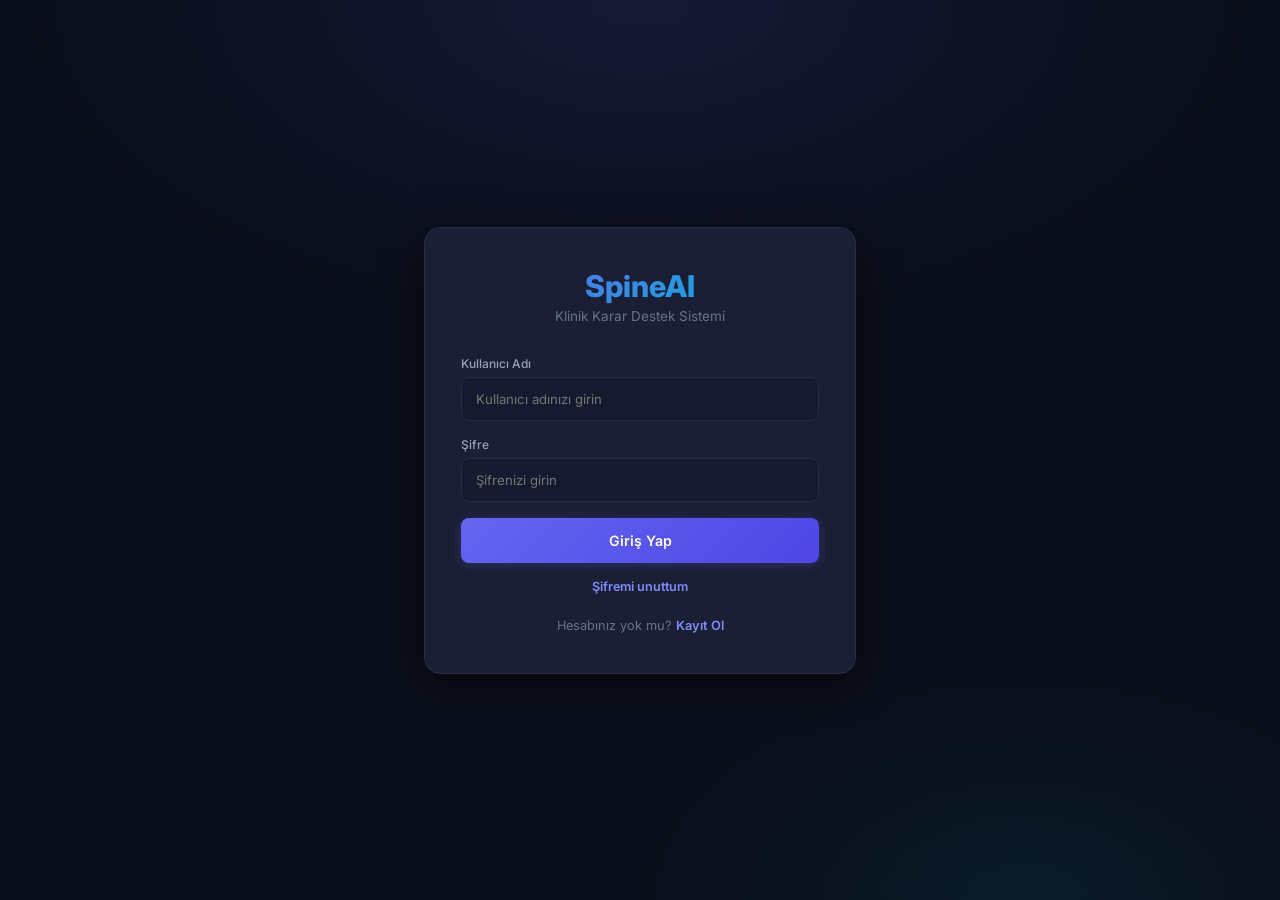
<file: webapp/static/login.html>
<!DOCTYPE html>
<html lang="tr">
<head>
    <meta charset="UTF-8">
    <meta name="viewport" content="width=device-width, initial-scale=1.0">
    <title>Giriş - SpineAI</title>
    <meta name="description" content="SpineAI klinik karar destek sistemine giriş sayfası.">
    <link rel="preconnect" href="https://fonts.googleapis.com">
    <link rel="preconnect" href="https://fonts.gstatic.com" crossorigin>
    <link href="https://fonts.googleapis.com/css2?family=Inter:wght@300;400;500;600;700;800&display=swap" rel="stylesheet">
    <link rel="stylesheet" href="style.css">
</head>
<body class="auth-page">
    <section class="auth-container">
        <div class="auth-card">
            <h1 class="auth-title">SpineAI</h1>
            <h2 class="auth-subtitle">Klinik Karar Destek Sistemi</h2>

            <form id="loginForm" class="auth-form">
                <div class="form-group">
                    <label for="loginUsername">Kullanıcı Adı</label>
                    <input type="text" id="loginUsername" placeholder="Kullanıcı adınızı girin" required>
                </div>
                <div class="form-group">
                    <label for="loginPassword">Şifre</label>
                    <input type="password" id="loginPassword" placeholder="Şifrenizi girin" required>
                </div>

                <div id="loginError" class="auth-error" style="display:none"></div>

                <button type="submit" class="btn btn-primary btn-block" id="btnLogin">Giriş Yap</button>
                <button type="button" class="forgot-password-link" id="forgotPassword">Şifremi unuttum</button>
            </form>

            <p class="auth-switch">
                Hesabınız yok mu? <a href="register.html" class="link">Kayıt Ol</a>
            </p>
        </div>
    </section>

    <script>
        document.getElementById('forgotPassword').addEventListener('click', () => {
            alert('Şifre sıfırlama özelliği yakında eklenecek.');
        });

        document.getElementById('loginForm').addEventListener('submit', async (e) => {
            e.preventDefault();
            const errEl = document.getElementById('loginError');
            errEl.style.display = 'none';

            const username = document.getElementById('loginUsername').value.trim();
            const password = document.getElementById('loginPassword').value;

            const btn = document.getElementById('btnLogin');
            btn.disabled = true;
            btn.textContent = 'Giriş yapılıyor...';

            try {
                const resp = await fetch('/api/auth/login', {
                    method: 'POST',
                    headers: { 'Content-Type': 'application/json' },
                    body: JSON.stringify({ username, password })
                });
                const data = await resp.json();
                if (data.success) {
                    window.location.href = 'index.html';
                } else {
                    errEl.textContent = data.error || 'Kullanıcı adı veya Şifre hatalı.';
                    errEl.style.display = 'block';
                }
            } catch (err) {
                console.error(err);
                errEl.textContent = 'Sunucu hatası, lütfen daha sonra tekrar deneyin.';
                errEl.style.display = 'block';
            } finally {
                btn.disabled = false;
                btn.textContent = 'Giriş Yap';
            }
        });
    </script>
</body>
</html>
</file>
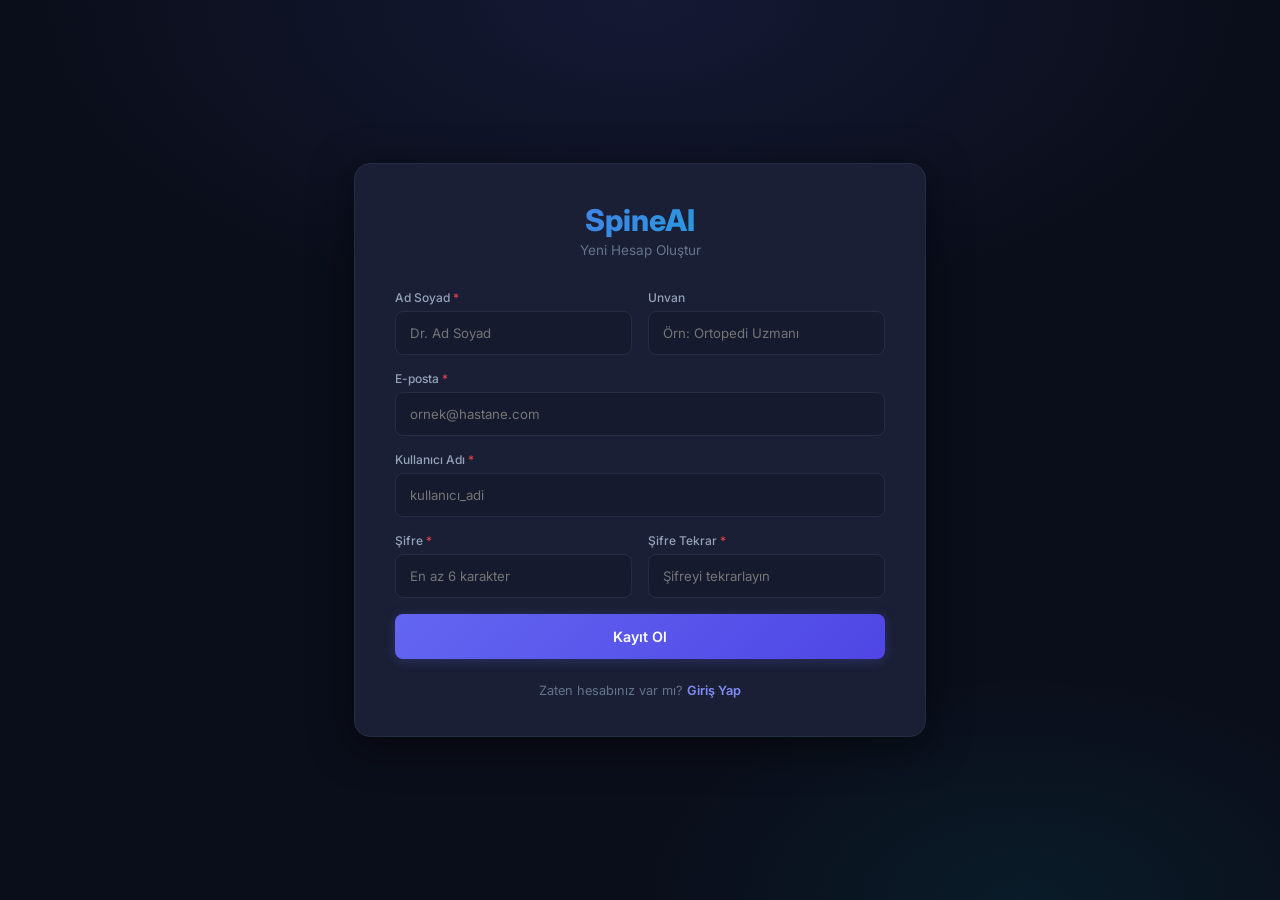
<file: webapp/static/register.html>
<!DOCTYPE html>
<html lang="tr">
<head>
    <meta charset="UTF-8">
    <meta name="viewport" content="width=device-width, initial-scale=1.0">
    <title>Kayıt Ol - SpineAI</title>
    <meta name="description" content="SpineAI klinik karar destek sistemine kayıt sayfası.">
    <link rel="preconnect" href="https://fonts.googleapis.com">
    <link rel="preconnect" href="https://fonts.gstatic.com" crossorigin>
    <link href="https://fonts.googleapis.com/css2?family=Inter:wght@300;400;500;600;700;800&display=swap" rel="stylesheet">
    <link rel="stylesheet" href="style.css">
</head>
<body class="auth-page">
    <section class="auth-container auth-container-register">
        <div class="auth-card auth-card-register">
            <h1 class="auth-title">SpineAI</h1>
            <h2 class="auth-subtitle">Yeni Hesap Oluştur</h2>

            <form id="registerForm" class="auth-form">
                <div class="form-row">
                    <div class="form-group">
                        <label for="regFullName">Ad Soyad <span class="required">*</span></label>
                        <input type="text" id="regFullName" placeholder="Dr. Ad Soyad" required>
                    </div>
                    <div class="form-group">
                        <label for="regTitle">Unvan</label>
                        <input type="text" id="regTitle" placeholder="Örn: Ortopedi Uzmanı">
                    </div>
                </div>

                <div class="form-group">
                    <label for="regEmail">E-posta <span class="required">*</span></label>
                    <input type="email" id="regEmail" placeholder="ornek@hastane.com" required>
                </div>

                <div class="form-group">
                    <label for="regUsername">Kullanıcı Adı <span class="required">*</span></label>
                    <input type="text" id="regUsername" placeholder="kullanıcı_adi" required>
                </div>

                <div class="form-row">
                    <div class="form-group">
                        <label for="regPassword">Şifre <span class="required">*</span></label>
                        <input type="password" id="regPassword" placeholder="En az 6 karakter" required minlength="6">
                    </div>
                    <div class="form-group">
                        <label for="regPasswordConfirm">Şifre Tekrar <span class="required">*</span></label>
                        <input type="password" id="regPasswordConfirm" placeholder="Şifreyi tekrarlayın" required minlength="6">
                    </div>
                </div>

                <div id="regError" class="auth-error" style="display:none"></div>

                <button type="submit" class="btn btn-primary btn-block" id="btnRegister">Kayıt Ol</button>
            </form>

            <p class="auth-switch">
                Zaten hesabınız var mı? <a href="login.html" class="link">Giriş Yap</a>
            </p>
        </div>
    </section>

    <script>
        document.getElementById('registerForm').addEventListener('submit', async (e) => {
            e.preventDefault();
            const errEl = document.getElementById('regError');
            errEl.style.display = 'none';

            const full_name = document.getElementById('regFullName').value.trim();
            const title     = document.getElementById('regTitle').value.trim();
            const email     = document.getElementById('regEmail').value.trim();
            const username  = document.getElementById('regUsername').value.trim();
            const password  = document.getElementById('regPassword').value;
            const password2 = document.getElementById('regPasswordConfirm').value;

            if (password !== password2) {
                errEl.textContent = 'Şifreler eşleşmiyor.';
                errEl.style.display = 'block';
                return;
            }
            if (password.length < 6) {
                errEl.textContent = 'Şifre en az 6 karakter olmalıdır.';
                errEl.style.display = 'block';
                return;
            }

            const btn = document.getElementById('btnRegister');
            btn.disabled = true;
            btn.textContent = 'Kayıt yapılıyor...';

            try {
                const resp = await fetch('/api/auth/register', {
                    method: 'POST',
                    headers: { 'Content-Type': 'application/json' },
                    body: JSON.stringify({ full_name, title, email, username, password })
                });
                const data = await resp.json();
                if (data.success) {
                    window.location.href = 'login.html';
                } else {
                    errEl.textContent = data.error || data.message || 'Kayıt başarısız.';
                    errEl.style.display = 'block';
                }
            } catch (err) {
                console.error(err);
                errEl.textContent = 'Sunucu hatası, lütfen daha sonra tekrar deneyin.';
                errEl.style.display = 'block';
            } finally {
                btn.disabled = false;
                btn.textContent = 'Kayıt Ol';
            }
        });
    </script>
</body>
</html>
</file>
<file: webapp/static/style.css>
/* -----------------------------------------------
   SpineAI - Clinical Decision Support System
   Premium Dark Medical UI
   ----------------------------------------------- */

:root {
    --bg-primary: #0a0e1a;
    --bg-secondary: #111827;
    --bg-card: #1a1f35;
    --bg-card-hover: #1e2440;
    --bg-sidebar: #0d1025;
    --bg-input: #151a2e;
    --border: #252d45;
    --border-hover: #3b4570;
    --text-primary: #f1f5f9;
    --text-secondary: #94a3b8;
    --text-muted: #64748b;
    --accent: #6366f1;
    --accent-light: #818cf8;
    --accent-glow: rgba(99,102,241,.25);
    --cyan: #06b6d4;
    --green: #10b981;
    --green-bg: rgba(16,185,129,.12);
    --yellow: #f59e0b;
    --yellow-bg: rgba(245,158,11,.12);
    --red: #ef4444;
    --red-bg: rgba(239,68,68,.12);
    --blue: #3b82f6;
    --radius: 12px;
    --radius-sm: 8px;
    --radius-lg: 16px;
    --shadow: 0 4px 24px rgba(0,0,0,.35);
    --shadow-lg: 0 8px 40px rgba(0,0,0,.5);
    --transition: .2s cubic-bezier(.4,0,.2,1);
    --sidebar-width: 260px;
    --font: 'Inter', -apple-system, BlinkMacSystemFont, sans-serif;
    --font-mono: 'JetBrains Mono', monospace;
}

*, *::before, *::after { box-sizing: border-box; margin: 0; padding: 0; }
html { font-size: 15px; }
body {
    font-family: var(--font);
    background: var(--bg-primary);
    color: var(--text-primary);
    display: flex;
    min-height: 100vh;
    overflow-x: hidden;
    -webkit-font-smoothing: antialiased;
}

/* -- Scrollbar -- */
::-webkit-scrollbar { width: 6px; }
::-webkit-scrollbar-track { background: transparent; }
::-webkit-scrollbar-thumb { background: var(--border); border-radius: 3px; }
::-webkit-scrollbar-thumb:hover { background: var(--border-hover); }

/* ----------- SIDEBAR ----------- */
.sidebar {
    width: var(--sidebar-width);
    background: var(--bg-sidebar);
    border-right: 1px solid var(--border);
    display: flex;
    flex-direction: column;
    position: fixed;
    top: 0; left: 0; bottom: 0;
    z-index: 100;
    transition: transform .3s ease;
}
.sidebar-header { padding: 24px 20px; border-bottom: 1px solid var(--border); }
.logo { display: flex; align-items: center; gap: 12px; cursor: pointer; border-radius: var(--radius-sm); }
.logo:focus-visible { outline: 2px solid var(--accent-light); outline-offset: 6px; }
.logo-icon svg { width: 38px; height: 38px; }
.logo-title { font-size: 1.25rem; font-weight: 700; background: linear-gradient(135deg, var(--accent), var(--cyan)); -webkit-background-clip: text; -webkit-text-fill-color: transparent; display: block; }
.logo-subtitle { font-size: .7rem; color: var(--text-muted); text-transform: uppercase; letter-spacing: 1.5px; }

.sidebar-nav { flex: 1; padding: 16px 12px; display: flex; flex-direction: column; gap: 4px; }
.nav-item {
    display: flex; align-items: center; gap: 12px;
    padding: 12px 16px; border-radius: var(--radius-sm);
    color: var(--text-secondary); text-decoration: none;
    font-size: .9rem; font-weight: 500;
    transition: var(--transition);
    position: relative;
}
.nav-item:hover { color: var(--text-primary); background: rgba(255,255,255,.04); }
.nav-item.active {
    color: var(--accent-light);
    background: var(--accent-glow);
}
.nav-item.active::before {
    content: ''; position: absolute; left: 0; top: 50%; transform: translateY(-50%);
    width: 3px; height: 24px; background: var(--accent); border-radius: 0 3px 3px 0;
}
.nav-icon { width: 20px; height: 20px; flex-shrink: 0; }

.sidebar-footer { padding: 16px 20px; border-top: 1px solid var(--border); }
.doctor-profile {
    margin-bottom: 12px;
    padding: 10px 12px 14px;
    border-bottom: 1px solid var(--border);
    border-radius: var(--radius-sm);
    cursor: pointer;
    transition: var(--transition);
}
.doctor-profile:hover {
    background: rgba(255,255,255,.04);
}
.doctor-profile:focus-visible {
    outline: 2px solid var(--accent-light);
    outline-offset: 2px;
}
.doctor-profile-name {
    font-size: .85rem;
    font-weight: 600;
    color: var(--text-primary);
}
.doctor-profile-title {
    font-size: .75rem;
    color: var(--text-muted);
    margin-top: 2px;
}
.model-badge {
    display: flex; align-items: center; gap: 8px;
    font-size: .78rem; color: var(--green);
    padding: 8px 12px; background: var(--green-bg);
    border-radius: var(--radius-sm); margin-bottom: 8px;
}
.model-badge-dot { width: 8px; height: 8px; background: var(--green); border-radius: 50%; animation: pulse 2s infinite; }
@keyframes pulse { 0%,100%{opacity:1;} 50%{opacity:.4;} }
.sidebar-version { font-size: .7rem; color: var(--text-muted); text-align: center; }

/* ----------- MAIN CONTENT ----------- */
.main-content {
    margin-left: var(--sidebar-width);
    flex: 1;
    padding: 32px 40px;
    min-height: 100vh;
}

.mobile-header { display: none; }

.page { display: none; animation: fadeIn .3s ease; }
.page.active { display: block; }
@keyframes fadeIn { from{opacity:0;transform:translateY(8px);} to{opacity:1;transform:translateY(0);} }

.page-header { display: flex; justify-content: space-between; align-items: flex-start; margin-bottom: 28px; flex-wrap: wrap; gap: 16px; }
.page-title { font-size: 1.6rem; font-weight: 700; }
.page-subtitle { color: var(--text-secondary); font-size: .9rem; margin-top: 4px; }

/* -- Buttons -- */
.btn {
    display: inline-flex; align-items: center; gap: 8px;
    padding: 10px 20px; border: none; border-radius: var(--radius-sm);
    font-family: var(--font); font-size: .88rem; font-weight: 600;
    cursor: pointer; transition: var(--transition);
    text-decoration: none;
}
.btn svg { width: 18px; height: 18px; }
.btn-primary {
    background: linear-gradient(135deg, var(--accent), #4f46e5);
    color: #fff; box-shadow: 0 2px 12px var(--accent-glow);
}
.btn-primary:hover { transform: translateY(-1px); box-shadow: 0 4px 20px var(--accent-glow); }
.btn-primary:disabled { opacity: .45; cursor: not-allowed; transform: none; }
.btn-outline {
    background: transparent; color: var(--accent-light);
    border: 1px solid var(--border);
}
.btn-outline:hover { border-color: var(--accent); background: var(--accent-glow); }
.btn-lg { padding: 14px 28px; font-size: .95rem; width: 100%; justify-content: center; }
.btn-sm { padding: 6px 14px; font-size: .8rem; }
.btn-ghost { background: transparent; color: var(--text-secondary); padding: 6px 10px; }
.btn-ghost:hover { color: var(--text-primary); background: rgba(255,255,255,.06); }

/* -- Cards -- */
.card {
    background: var(--bg-card);
    border: 1px solid var(--border);
    border-radius: var(--radius-lg);
    overflow: hidden;
    margin-bottom: 20px;
}
.card-header { padding: 20px 24px 0; }
.card-title { font-size: 1rem; font-weight: 600; }
.card-subtitle { font-size: .8rem; color: var(--text-muted); margin-top: 4px; }
.card-body { padding: 20px 24px 24px; }

/* ----------- STATS GRID ----------- */
.stats-grid { display: grid; grid-template-columns: repeat(auto-fit, minmax(200px, 1fr)); gap: 16px; margin-bottom: 24px; }
.stat-card {
    background: var(--bg-card); border: 1px solid var(--border);
    border-radius: var(--radius); padding: 20px;
    display: flex; align-items: center; gap: 16px;
    transition: var(--transition);
}
.stat-card:hover { border-color: var(--border-hover); transform: translateY(-2px); box-shadow: var(--shadow); }
.stat-icon { width: 48px; height: 48px; border-radius: var(--radius-sm); display: flex; align-items: center; justify-content: center; }
.stat-icon svg { width: 22px; height: 22px; }
.stat-icon-total { background: rgba(99,102,241,.15); color: var(--accent-light); }
.stat-icon-normal { background: var(--green-bg); color: var(--green); }
.stat-icon-kayma { background: var(--yellow-bg); color: var(--yellow); }
.stat-icon-skolyoz { background: var(--red-bg); color: var(--red); }
.stat-value { font-size: 1.5rem; font-weight: 700; display: block; font-family: var(--font-mono); }
.stat-label { font-size: .78rem; color: var(--text-muted); }

/* ----------- DASHBOARD GRID ----------- */
.dashboard-grid { display: grid; grid-template-columns: 1fr 1fr; gap: 20px; margin-bottom: 24px; }
.empty-state-mini { color: var(--text-muted); font-size: .85rem; text-align: center; padding: 32px 0; }

/* Distribution Chart */
.dist-row { display: flex; align-items: center; gap: 12px; margin-bottom: 14px; }
.dist-label { width: 130px; font-size: .85rem; color: var(--text-secondary); flex-shrink: 0; }
.dist-bar-wrapper { flex: 1; height: 28px; background: rgba(255,255,255,.04); border-radius: 6px; overflow: hidden; position: relative; }
.dist-bar { height: 100%; border-radius: 6px; transition: width .6s ease; display: flex; align-items: center; justify-content: flex-end; padding-right: 10px; font-size: .75rem; font-weight: 600; color: #fff; min-width: 36px; }
.dist-bar.normal { background: linear-gradient(90deg, #059669, var(--green)); }
.dist-bar.kayma { background: linear-gradient(90deg, #d97706, var(--yellow)); }
.dist-bar.skolyoz { background: linear-gradient(90deg, #dc2626, var(--red)); }

/* Recent List */
.recent-item {
    display: flex; align-items: center; gap: 12px;
    padding: 12px 0; border-bottom: 1px solid var(--border);
}
.recent-item:last-child { border-bottom: none; }
.recent-dot { width: 10px; height: 10px; border-radius: 50%; flex-shrink: 0; }
.recent-dot.normal { background: var(--green); }
.recent-dot.kayma { background: var(--yellow); }
.recent-dot.skolyoz { background: var(--red); }
.recent-info { flex: 1; }
.recent-name { font-size: .85rem; font-weight: 500; }
.recent-date { font-size: .75rem; color: var(--text-muted); }
.recent-conf { font-size: .82rem; font-weight: 600; font-family: var(--font-mono); }

/* Disclaimer */
.disclaimer {
    display: flex; gap: 12px; align-items: flex-start;
    padding: 16px 20px; background: var(--yellow-bg);
    border: 1px solid rgba(245,158,11,.2);
    border-radius: var(--radius); font-size: .82rem; color: var(--yellow);
}
.disclaimer svg { width: 20px; height: 20px; flex-shrink: 0; margin-top: 2px; }

/* ----------- ANALYSIS PAGE ----------- */
.analysis-layout { display: grid; grid-template-columns: 1fr; gap: 24px; }

/* Drop Zone */
.drop-zone {
    border: 2px dashed var(--border);
    border-radius: var(--radius);
    padding: 48px 24px;
    text-align: center;
    cursor: pointer;
    transition: var(--transition);
    position: relative;
}
.drop-zone:hover, .drop-zone.drag-over {
    border-color: var(--accent);
    background: var(--accent-glow);
}
.drop-icon { margin-bottom: 16px; color: var(--text-muted); }
.drop-icon svg { width: 56px; height: 56px; }
.drop-zone.drag-over .drop-icon { color: var(--accent-light); }
.drop-text { font-size: 1rem; font-weight: 600; margin-bottom: 4px; }
.drop-subtext { font-size: .85rem; color: var(--text-muted); }
.drop-formats { font-size: .75rem; color: var(--text-muted); margin-top: 12px; padding: 6px 14px; background: rgba(255,255,255,.04); border-radius: 20px; display: inline-block; }

/* Preview */
.preview-area { margin-bottom: 20px; }
.preview-image-wrapper {
    position: relative; border-radius: var(--radius);
    overflow: hidden; background: #000;
    max-height: 320px; display: flex; justify-content: center;
}
.preview-image-wrapper img { max-height: 320px; object-fit: contain; width: 100%; }
.preview-remove {
    position: absolute; top: 8px; right: 8px;
    width: 32px; height: 32px; border-radius: 50%;
    background: rgba(0,0,0,.7); border: none; color: #fff;
    cursor: pointer; display: flex; align-items: center; justify-content: center;
    transition: var(--transition);
}
.preview-remove:hover { background: var(--red); }
.preview-remove svg { width: 16px; height: 16px; }
.preview-info { display: flex; justify-content: space-between; padding: 10px 0; font-size: .8rem; color: var(--text-muted); }

/* Form */
.form-section { margin: 24px 0; }
.form-section-title { font-size: .9rem; font-weight: 600; margin-bottom: 14px; }
.optional-tag { font-size: .7rem; color: var(--text-muted); font-weight: 400; margin-left: 6px; }
.form-row { display: grid; grid-template-columns: 1fr 1fr; gap: 14px; margin-bottom: 14px; }
.form-group { display: flex; flex-direction: column; gap: 6px; }
.form-group label { font-size: .8rem; color: var(--text-secondary); font-weight: 500; }
.form-group input, .form-group textarea, .form-group select {
    background: var(--bg-input); border: 1px solid var(--border);
    border-radius: var(--radius-sm); padding: 10px 14px;
    color: var(--text-primary); font-family: var(--font); font-size: .88rem;
    transition: var(--transition);
    width: 100%;
    min-width: 0;
}
.form-group input:focus, .form-group textarea:focus, .form-group select:focus {
    outline: none; border-color: var(--accent);
    box-shadow: 0 0 0 3px var(--accent-glow);
}
.form-group textarea { resize: vertical; min-height: 70px; }
.btn-analyze { margin-top: 8px; }

/* ----------- LOADING ANIMATION ----------- */
.loading-card { padding: 60px 24px; }
.loading-content { text-align: center; }
.spine-loader { display: flex; flex-direction: column; align-items: center; gap: 6px; margin-bottom: 24px; }
.vertebra {
    width: 32px; height: 10px; border-radius: 5px;
    background: var(--accent);
    animation: vertebraPulse 1.2s ease-in-out infinite;
}
.v1 { width: 24px; animation-delay: 0s; }
.v2 { width: 30px; animation-delay: .15s; }
.v3 { width: 34px; animation-delay: .3s; }
.v4 { width: 30px; animation-delay: .45s; }
.v5 { width: 24px; animation-delay: .6s; }
@keyframes vertebraPulse {
    0%,100% { opacity:.3; transform:scaleX(.8); }
    50% { opacity:1; transform:scaleX(1); }
}
.loading-text { font-size: 1.05rem; font-weight: 600; margin-bottom: 6px; }
.loading-subtext { font-size: .82rem; color: var(--text-muted); }

/* ----------- DIAGNOSIS CARD ----------- */
.diagnosis-card { overflow: visible; }
.diagnosis-card.severity-info { border-color: var(--green); }
.diagnosis-card.severity-warning { border-color: var(--yellow); }
.diagnosis-header { display: flex; align-items: center; gap: 20px; padding: 24px; }
.diagnosis-icon {
    width: 64px; height: 64px; border-radius: 50%;
    display: flex; align-items: center; justify-content: center;
    font-size: 28px; flex-shrink: 0;
}
.diagnosis-icon.severity-info { background: var(--green-bg); }
.diagnosis-icon.severity-warning { background: var(--yellow-bg); }
.diagnosis-label { font-size: .75rem; text-transform: uppercase; letter-spacing: 1px; color: var(--text-muted); margin-bottom: 4px; }
.diagnosis-name { font-size: 1.4rem; font-weight: 700; }
.diagnosis-confidence { display: flex; align-items: center; gap: 12px; margin-top: 10px; }
.confidence-bar-wrapper { flex: 1; height: 8px; background: rgba(255,255,255,.08); border-radius: 4px; overflow: hidden; max-width: 200px; }
.confidence-bar { height: 100%; border-radius: 4px; transition: width .8s ease; }
.confidence-bar.high { background: var(--green); }
.confidence-bar.medium { background: var(--yellow); }
.confidence-bar.low { background: var(--red); }
.confidence-text { font-size: .9rem; font-weight: 700; font-family: var(--font-mono); }
.diagnosis-description { padding: 0 24px 20px; font-size: .88rem; color: var(--text-secondary); line-height: 1.6; }
.diagnosis-warning {
    display: flex; align-items: center; gap: 10px;
    margin: 0 24px 20px; padding: 12px 16px;
    background: var(--yellow-bg); border: 1px solid rgba(245,158,11,.2);
    border-radius: var(--radius-sm); font-size: .82rem; color: var(--yellow);
}
.diagnosis-warning svg { width: 18px; height: 18px; flex-shrink: 0; }

/* ----------- PROBABILITY BARS ----------- */
.prob-row { display: flex; align-items: center; gap: 14px; margin-bottom: 16px; }
.prob-row:last-child { margin-bottom: 0; }
.prob-label { width: 140px; font-size: .85rem; font-weight: 500; flex-shrink: 0; }
.prob-bar-wrapper { flex: 1; height: 32px; background: rgba(255,255,255,.04); border-radius: 8px; overflow: hidden; }
.prob-bar {
    height: 100%; border-radius: 8px;
    display: flex; align-items: center; padding-left: 12px;
    font-size: .8rem; font-weight: 600; color: #fff;
    transition: width .8s ease;
    min-width: 50px;
}
.prob-bar.normal { background: linear-gradient(90deg, #059669, var(--green)); }
.prob-bar.kayma { background: linear-gradient(90deg, #d97706, var(--yellow)); }
.prob-bar.skolyoz { background: linear-gradient(90deg, #dc2626, var(--red)); }
.prob-value { font-family: var(--font-mono); font-size: .88rem; font-weight: 700; width: 65px; text-align: right; flex-shrink: 0; }

/* ----------- IMAGE VIEWER / TABS ----------- */
.image-tabs { display: flex; gap: 4px; margin-bottom: 16px; background: rgba(255,255,255,.04); border-radius: var(--radius-sm); padding: 4px; }
.image-tab {
    flex: 1; padding: 10px 16px; border: none; background: transparent;
    color: var(--text-muted); font-family: var(--font); font-size: .82rem; font-weight: 500;
    border-radius: 6px; cursor: pointer; transition: var(--transition);
}
.image-tab:hover { color: var(--text-primary); }
.image-tab.active { background: var(--accent); color: #fff; }

.image-viewer { position: relative; }
.image-view { display: none; text-align: center; animation: fadeIn .3s ease; }
.image-view.active { display: block; }
.image-view img { max-height: 450px; width: 100%; object-fit: contain; border-radius: var(--radius-sm); background: #000; }
.image-label { font-size: .78rem; color: var(--text-muted); margin-top: 10px; }

/* Grad-CAM Legend */
.gradcam-legend { margin-top: 16px; }
.legend-bar { height: 10px; border-radius: 5px; background: linear-gradient(90deg, #0000ff, #00ffff, #00ff00, #ffff00, #ff0000); }
.legend-labels { display: flex; justify-content: space-between; font-size: .72rem; color: var(--text-muted); margin-top: 4px; }

/* ----------- META GRID ----------- */
.meta-grid { display: grid; grid-template-columns: repeat(auto-fit, minmax(180px, 1fr)); gap: 16px; }
.meta-item { }
.meta-label { font-size: .72rem; text-transform: uppercase; letter-spacing: .8px; color: var(--text-muted); margin-bottom: 4px; }
.meta-value { font-size: .88rem; font-weight: 500; word-break: break-all; }
.analysis-finish { display: flex; justify-content: flex-end; margin-bottom: 20px; }
.analysis-finish .btn { width: auto; min-width: 180px; }

/* ----------- HISTORY TABLE ----------- */
.search-box {
    display: flex; align-items: center; gap: 10px;
    background: var(--bg-input); border: 1px solid var(--border);
    border-radius: var(--radius-sm); padding: 0 14px;
}
.search-box svg { width: 18px; height: 18px; color: var(--text-muted); flex-shrink: 0; }
.search-box input { border: none; background: transparent; color: var(--text-primary); font-family: var(--font); font-size: .88rem; padding: 10px 0; outline: none; width: 240px; }

.history-table-wrapper { overflow-x: auto; }
.history-table { width: 100%; border-collapse: collapse; }
.history-table thead { background: var(--bg-secondary); }
.history-table th { padding: 14px 16px; text-align: left; font-size: .78rem; text-transform: uppercase; letter-spacing: .8px; color: var(--text-muted); font-weight: 600; border-bottom: 1px solid var(--border); white-space: nowrap; }
.history-table td { padding: 14px 16px; font-size: .88rem; border-bottom: 1px solid var(--border); white-space: nowrap; }
.history-table tbody tr { transition: var(--transition); }
.history-table tbody tr:hover { background: var(--bg-card-hover); }

.badge { padding: 4px 10px; border-radius: 20px; font-size: .75rem; font-weight: 600; }
.badge-normal { background: var(--green-bg); color: var(--green); }
.badge-kayma { background: var(--yellow-bg); color: var(--yellow); }
.badge-skolyoz { background: var(--red-bg); color: var(--red); }
.badge-uncertain { background: var(--red-bg); color: var(--red); }
.badge-confident { background: var(--green-bg); color: var(--green); }

.empty-state { text-align: center; padding: 60px 24px; color: var(--text-muted); }
.empty-state p { margin: 16px 0; }

/* ----------- TOAST ----------- */
.toast-container { position: fixed; top: 24px; right: 24px; z-index: 9999; display: flex; flex-direction: column; gap: 8px; }
.toast {
    padding: 14px 20px; border-radius: var(--radius-sm);
    font-size: .85rem; color: #fff; min-width: 280px;
    display: flex; align-items: center; gap: 10px;
    animation: toastIn .3s ease;
    box-shadow: var(--shadow-lg);
}
.toast-success { background: #059669; }
.toast-error { background: #dc2626; }
.toast-info { background: var(--accent); }
@keyframes toastIn { from { transform: translateX(100%); opacity: 0; } to { transform: translateX(0); opacity: 1; } }

/* ----------- RESPONSIVE ----------- */
@media (max-width: 1024px) {
    .dashboard-grid { grid-template-columns: 1fr; }
}
@media (max-width: 768px) {
    .sidebar { transform: translateX(-100%); }
    .sidebar.open { transform: translateX(0); }
    .main-content { margin-left: 0; padding: 16px; }
    .mobile-header {
        display: flex; align-items: center; gap: 12px;
        padding: 12px 0; margin-bottom: 16px;
    }
    .menu-toggle { background: none; border: none; color: var(--text-primary); cursor: pointer; }
    .menu-toggle svg { width: 24px; height: 24px; }
    .mobile-title { font-size: 1.1rem; font-weight: 700; }
    .form-row { grid-template-columns: 1fr; }
    .stats-grid { grid-template-columns: 1fr 1fr; }
    .page-header { flex-direction: column; }
    .search-box input { width: 180px; }
}

/* ----------- AUTH PAGES ----------- */
.auth-page {
    display: flex;
    align-items: center;
    justify-content: center;
    min-height: 100vh;
    background: var(--bg-primary);
    background-image:
        radial-gradient(ellipse 80% 60% at 50% 0%, rgba(99,102,241,.12) 0%, transparent 60%),
        radial-gradient(ellipse 60% 50% at 80% 100%, rgba(6,182,212,.08) 0%, transparent 50%);
}

.auth-container {
    width: 100%;
    max-width: 480px;
    padding: 24px;
}

.auth-container-register {
    max-width: 620px;
}

.auth-card {
    background: var(--bg-card);
    border: 1px solid var(--border);
    border-radius: var(--radius-lg);
    padding: 40px 36px;
    box-shadow: var(--shadow-lg);
    animation: fadeIn .4s ease;
}

.auth-card-register {
    padding: 38px 40px;
}

.auth-title {
    text-align: center;
    font-size: 2rem;
    font-weight: 800;
    background: linear-gradient(135deg, var(--accent), var(--cyan));
    -webkit-background-clip: text;
    -webkit-text-fill-color: transparent;
    margin-bottom: 4px;
}

.auth-subtitle {
    text-align: center;
    font-size: .9rem;
    color: var(--text-muted);
    font-weight: 400;
    margin-bottom: 32px;
}

.auth-form {
    display: flex;
    flex-direction: column;
    gap: 16px;
}

.auth-form .form-row {
    margin-bottom: 0;
    gap: 16px;
}

.auth-form .form-group {
    min-width: 0;
}

.auth-form .form-group input {
    height: 44px;
}

.auth-error {
    padding: 10px 14px;
    background: var(--red-bg);
    border: 1px solid rgba(239,68,68,.25);
    border-radius: var(--radius-sm);
    color: var(--red);
    font-size: .84rem;
    text-align: center;
}

.btn-block {
    width: 100%;
    justify-content: center;
    padding: 14px 28px;
    font-size: .95rem;
}

.auth-switch {
    text-align: center;
    margin-top: 24px;
    font-size: .85rem;
    color: var(--text-muted);
}

.auth-switch .link {
    color: var(--accent-light);
    text-decoration: none;
    font-weight: 600;
    transition: var(--transition);
}

.auth-switch .link:hover {
    color: var(--cyan);
    text-decoration: underline;
}

.forgot-password-link {
    border: none;
    background: transparent;
    color: var(--accent-light);
    font: inherit;
    font-size: .84rem;
    font-weight: 600;
    cursor: pointer;
    padding: 0;
    align-self: center;
}

.forgot-password-link:hover {
    color: var(--cyan);
    text-decoration: underline;
}

.required {
    color: var(--red);
    font-weight: 400;
}

.detail-images {
    display: grid;
    grid-template-columns: repeat(auto-fit, minmax(180px, 1fr));
    gap: 12px;
}

.detail-actions {
    display: flex;
    justify-content: flex-end;
}

.detail-image-item {
    text-align: center;
    min-width: 0;
}

.detail-image-button {
    display: block;
    width: 100%;
    padding: 0;
    border: 1px solid transparent;
    border-radius: var(--radius-sm);
    background: transparent;
    cursor: zoom-in;
    transition: var(--transition);
}

.detail-image-button img {
    width: 100%;
    aspect-ratio: 1 / 1;
    object-fit: contain;
    border-radius: var(--radius-sm);
    background: #000;
    display: block;
}

.detail-image-button:hover {
    border-color: var(--border-hover);
    transform: translateY(-1px);
}

.detail-image-item div {
    font-size: .8rem;
    color: var(--text-muted);
    margin-top: 6px;
}

.app-modal {
    position: fixed;
    inset: 0;
    z-index: 9999;
    justify-content: center;
    align-items: center;
    background: rgba(0,0,0,.7);
    padding: 20px;
}

.modal-header {
    display: flex;
    justify-content: space-between;
    align-items: flex-start;
    gap: 16px;
}

.profile-modal {
    width: min(720px, 100%);
    max-height: 90vh;
    overflow-y: auto;
}

.modal-close {
    padding: 6px;
    flex-shrink: 0;
}

.modal-close svg {
    width: 22px;
    height: 22px;
}

.settings-form {
    display: flex;
    flex-direction: column;
    gap: 16px;
}

.settings-divider {
    height: 1px;
    background: var(--border);
    margin: 2px 0;
}

.password-field {
    display: flex;
    align-items: stretch;
    background: var(--bg-input);
    border: 1px solid var(--border);
    border-radius: var(--radius-sm);
    overflow: hidden;
    transition: var(--transition);
}

.password-field:focus-within {
    border-color: var(--accent);
    box-shadow: 0 0 0 3px var(--accent-glow);
}

.password-field input {
    border: 0;
    border-radius: 0;
    box-shadow: none;
}

.password-field input:focus {
    box-shadow: none;
}

.password-toggle {
    border: 0;
    border-left: 1px solid var(--border);
    background: rgba(255,255,255,.04);
    color: var(--accent-light);
    font: inherit;
    font-size: .8rem;
    font-weight: 600;
    padding: 0 12px;
    cursor: pointer;
    min-width: 66px;
}

.password-toggle:hover {
    color: var(--cyan);
    background: rgba(255,255,255,.07);
}

.image-lightbox {
    position: fixed;
    inset: 0;
    z-index: 10000;
    background: rgba(0,0,0,.88);
    align-items: center;
    justify-content: center;
    flex-direction: column;
    gap: 12px;
    padding: 28px;
}

.image-lightbox img {
    max-width: min(94vw, 1200px);
    max-height: 84vh;
    object-fit: contain;
    background: #000;
    border-radius: var(--radius-sm);
    border: 1px solid var(--border);
}

.image-lightbox div {
    color: var(--text-secondary);
    font-size: .9rem;
}

.lightbox-close {
    position: absolute;
    top: 18px;
    right: 18px;
    color: var(--text-primary);
    background: rgba(255,255,255,.08);
}

.lightbox-nav {
    position: absolute;
    top: 50%;
    transform: translateY(-50%);
    width: 44px;
    height: 64px;
    border: 1px solid rgba(255,255,255,.14);
    border-radius: var(--radius-sm);
    background: rgba(255,255,255,.08);
    color: var(--text-primary);
    font-size: 2rem;
    line-height: 1;
    cursor: pointer;
}

.lightbox-nav:hover {
    background: rgba(255,255,255,.14);
}

.lightbox-prev { left: 18px; }
.lightbox-next { right: 18px; }

@media (max-width: 520px) {
    .auth-card { padding: 28px 20px; }
    .auth-form .form-row { grid-template-columns: 1fr; }
    .analysis-finish .btn { width: 100%; }
    .profile-modal .form-row { grid-template-columns: 1fr; }
    .lightbox-nav {
        top: auto;
        bottom: 18px;
        transform: none;
        height: 44px;
    }
}
</file>
